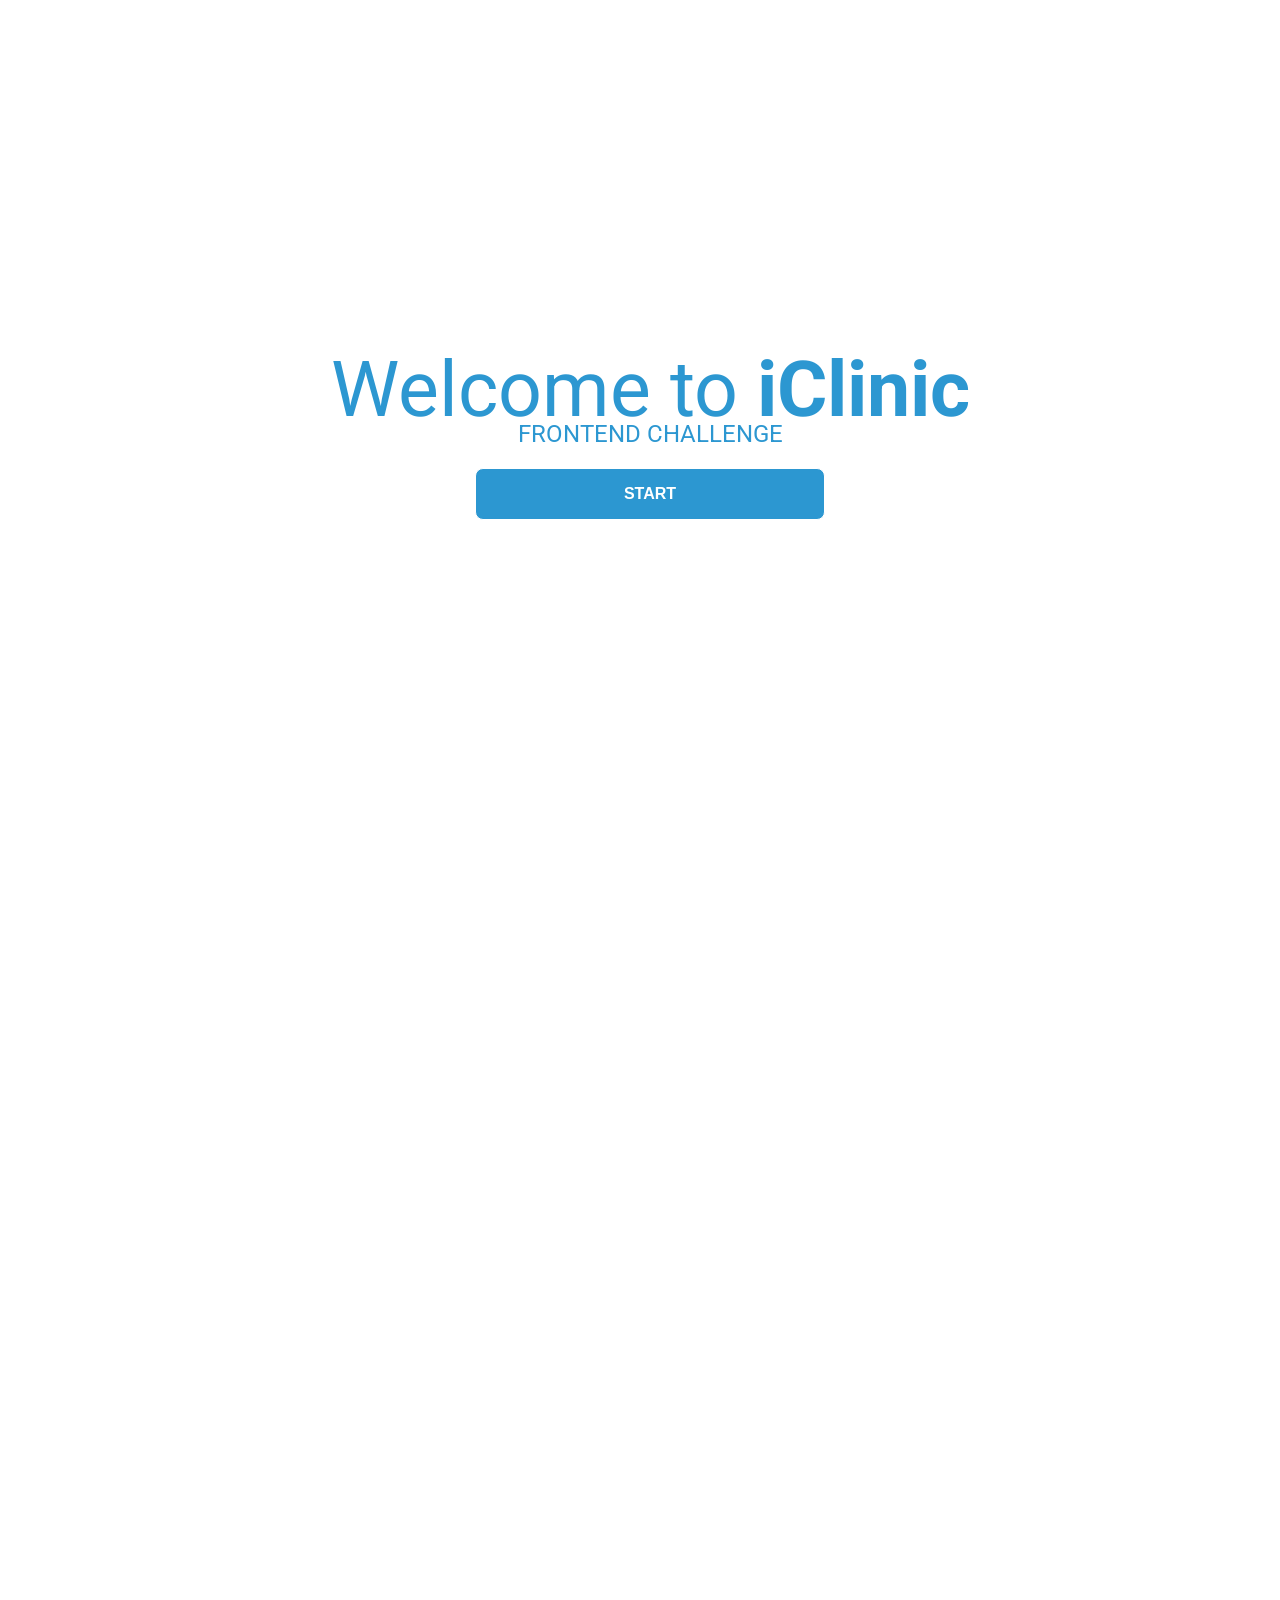
<file: SimpleSingleFileVersion.html>
<!DOCTYPE html>
<html lang="en">
<head>
  <title>Padawan Destiny</title>

  <!-- 
    ***** OBRIGADO PELA OPRTUNIDADE *****
    PAGINA FEITA COMPLETAMENTE NA UNHA!!
      * SEM FRAMEWORKS
      * SEM LIBS
      * SEM RECURSOS "MODERNOS"
  -->

  <meta charset="UTF-8">
  <meta http-equiv="X-UA-Compatible" content="IE=edge">
  <meta name="viewport" content="width=device-width, initial-scale=1.0">
  <meta http-equiv="Content-Security-Policy" content="upgrade-insecure-requests">
  <link rel="preconnect" href="https://fonts.gstatic.com">
  <link href="https://fonts.googleapis.com/css2?family=Roboto:ital@0;1&display=swap" rel="stylesheet">
  <link rel="stylesheet" href="https://fonts.googleapis.com/icon?family=Material+Icons">
  <style type="text/css">
    * {
      margin: 0px;
      padding: 0px;
      outline: none;
      border: none;
      text-decoration: none;
    }
    html, body {
      height: 100%;
      overflow: hidden;
      text-align: center;
      font-family: "Roboto", Verdana, sans-serif;
      color: "#2C97D1";
    }
    header {
      text-align: left;
    }
    span.backButton {
      font-size: 24px;
      cursor: pointer;
      display: inline-block;
    }
    span.backButton::before {
      content: '\f1e6';
      font-family: "Material Icons";
      padding: 8px;
      font-size: 20px;
      font-weight: bolder;
      display: inline-block;
      vertical-align: baseline;
    }
    .welcomeContainer {
      background-color: #FFF;
    }
    .welcomeText {
      color: #2C97D1;
    }
    .primaryText {
      font-size: clamp(16px, 6vw, 80px);
      line-height: 20px;
    }
    .secondaryText {
      font-size: clamp(10px, 2vw, 24px);
    }
    .startButton {
      color: #FFF;
      text-align: center;
      background-color: #2C97D1;
    }
    .container,
    .welcomeContainer,
    .destinyContainer {
      width: 100%;
      height: 100%;
      display: inline-flex;
      flex-direction: column;
      justify-content: center;
      align-items: baseline;
    }
    .destinyContainer > div {
      width: 100%;
      padding: 10px;
    }
    .startButton,
    .destinyButton {
      width: 350px;
      height: 52px;
      cursor: pointer;
      font-size: 16px;
      font-weight: bold;
      border: 1px solid;
      border-radius: 8px;
    }
    .masterPicture {
      width: 380px;
      height: 380px;
      border: none;
      border-radius: 50%;
    }
    .masterInfo {
      font-size: 24px;
    }
    footer {
      position: fixed;
      bottom: 0;
      text-align: center;
      width: 100%;
      display: none;
    }

    #destiny-container { order: 1; }
    #picture-container { order: 2; }
    #info-container { order: 3; }

    @media (max-width: 800px) {
      #destiny-container { order: 3; }
      #picture-container { order: 1; }
      #info-container { order: 2; }
    }
  </style>
</head>
<body>

  <div id="welcome-container" class="container welcomeContainer">
      <div class="destinyContainer">
        <div class="welcomeText primaryText">
          <span>Welcome to <strong>iClinic</strong></span>
        </div>
        <div class="welcomeText secondaryText">
          <span>FRONTEND CHALLENGE</span>
        </div>
        <div>
          <button class="startButton" type="button" onclick="chooseDestiny()">START</button>
        </div>
      </div>
  </div>

  <div id="result-container" class="container">
    <header>
      <span onclick="openWelcome()" class="backButton">Back</span>
    </header>

    <div id="content-container" class="destinyContainer">
      <div id="destiny-container">
        <button id="destiny-button" class="destinyButton" type="button" onclick="chooseDestiny()">Choose your path again, Padawan</button>
      </div>

      <div id="picture-container">
        <img id="master-picture" class="masterPicture">
      </div>

      <div id="info-container">
        <span id="master-info" class="masterInfo"></span>
      </div>
    </div>
  </div>
</body>

<script type="text/javascript">
  const $ = document.querySelector.bind(document);
  const masterPicture = $("#master-picture");
  const masterSpan = $("#master-info");

  const containerControl = {
    hide: function() { this.style.display = "none"; },
    show: function() { this.style.display = "inline-block"; },
  };
  const welcomeContainer = Object.assign($("#welcome-container"), containerControl);
  const resultContainer = Object.assign($("#result-container"), containerControl);

  const RESOURCES = {
    LABELS: {
      MASTER_LABEL: "Your master is",
    },
    URLS: {
      JEDI: `https://swapi.dev/api/people/1`,
      SITH: `https://swapi.dev/api/people/4`,
    },
    PICTURES: {
      JEDI: `https://especiais.ne10.uol.com.br/starwars/wp-content/uploads/2015/12/luke-300x300.png`,
      SITH: `https://especiais.ne10.uol.com.br/starwars/wp-content/uploads/2015/12/darth_vader-300x300.png`,
    },
    COLORS: {
      JEDI: {
        PRIMARY: "#FBFE63",
        SECONDARY: "#2A2A2A",
      },
      SITH: {
        PRIMARY: "#2B2B2B",
        SECONDARY: "#FFF",
      }
    }
  };

  const openWelcome = () => {
      welcomeContainer.show();
      resultContainer.hide();
      $("body").style.color = "#2C97D1";
  };

  const chooseDestiny = async () => {
      const getJedi = fetch(RESOURCES.URLS.JEDI).then(resp => resp.json());
      const getSith = fetch(RESOURCES.URLS.SITH).then(resp => resp.json());

      const result = await Promise.race([getJedi, getSith]);

      const forceSide = isJedi(result) ? "JEDI" : "SITH";
      setContent(result, forceSide);
      welcomeContainer.hide();
      resultContainer.show();
  };

  const isJedi = (result) => result.name === "Luke Skywalker";

  const setContent = (result, side) => {

    setContentColors(side);
    setPicture(RESOURCES.PICTURES[side], result.name, masterPicture);
    setMasterLabel(RESOURCES.LABELS.MASTER_LABEL, result.name, masterSpan);
  };

  const setContentColors = (side) => {
    $("body").style.backgroundColor = RESOURCES.COLORS[side].PRIMARY;
    $("body").style.color = RESOURCES.COLORS[side].SECONDARY;
    $("#destiny-button").style.backgroundColor = RESOURCES.COLORS[side].SECONDARY;
    $("#destiny-button").style.color = RESOURCES.COLORS[side].PRIMARY;
  };

  const setPicture = (src, alt, elementToApply) => Object.assign(elementToApply, {src, alt});

  const setMasterLabel = (baseLabel, masterName, elementToApply) => Object.assign(elementToApply, {
    innerHTML: `${baseLabel} <strong>${masterName}</strong>`,
  });
</script>
</html>
</file>
